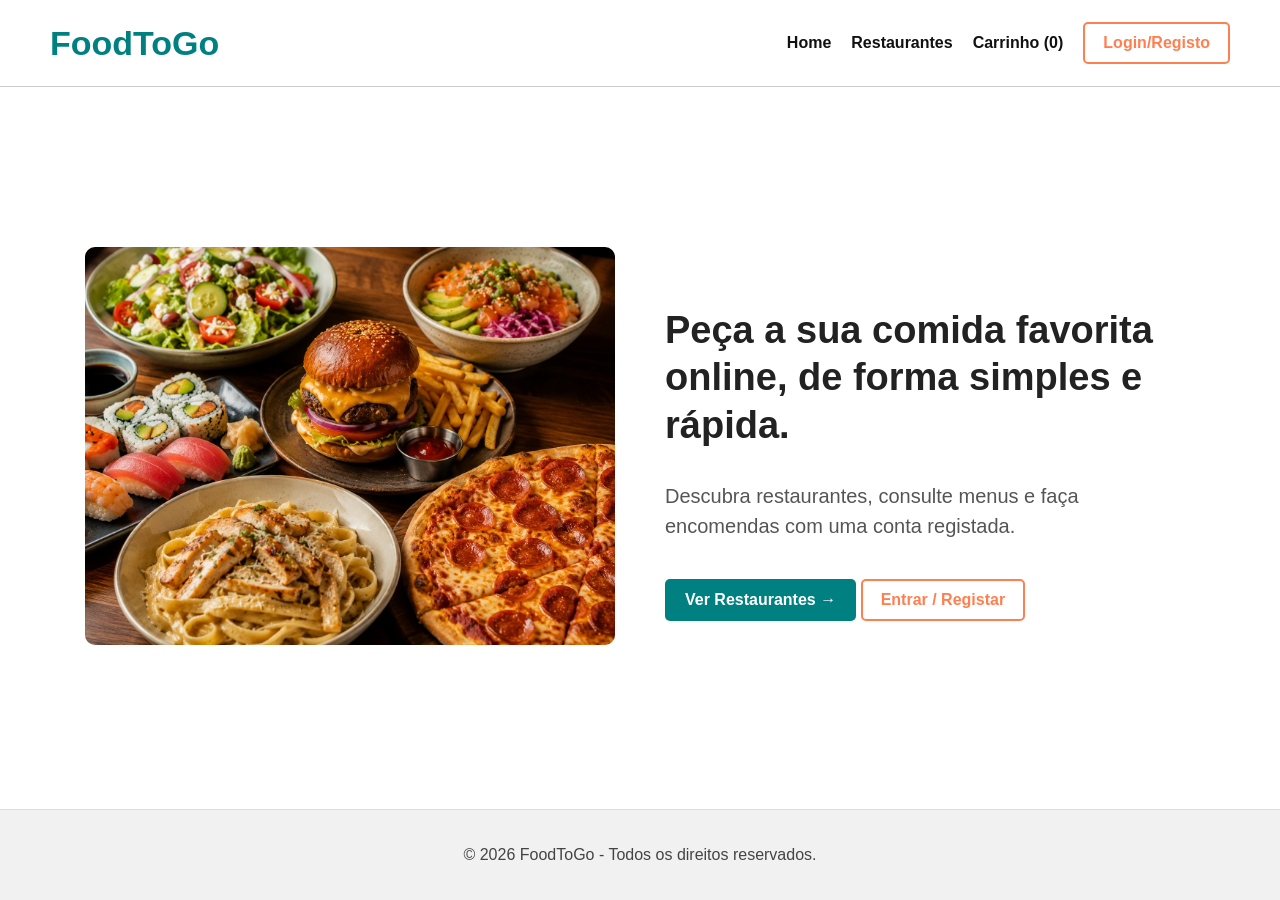
<file: index.html>
<!DOCTYPE html>
<html lang="pt-PT">
<head>
    <meta charset="UTF-8">
    <meta name="viewport" content="width=device-width, initial-scale=1.0">
    <title>FoodToGo</title>
    <link rel="stylesheet" href="styles/styles.css">
</head>
<body>
<header>
    <h1>FoodToGo</h1>
    <nav>
        <a href="index.html">Home</a>
        <a href="restaurantes.php">Restaurantes</a>
        <a href="carrinho.php">Carrinho (<span data-cart-count>0</span>)</a>
        <a href="login.html" class="nav-destaque">Login/Registo</a>
    </nav>
</header>
<main class="home-main">
    <div><img src="images/imagem.jpg" alt="Comida FoodToGo" onerror="this.style.display='none'"></div>
    <div>
        <h2>Peça a sua comida favorita online, de forma simples e rápida.</h2>
        <p>Descubra restaurantes, consulte menus e faça encomendas com uma conta registada.</p>
        <br>
        <a href="restaurantes.php" class="botao-verde">Ver Restaurantes &rarr;</a>
        <a href="login.html" class="botao-laranja">Entrar / Registar</a>
    </div>
</main>
<footer><p>© 2026 FoodToGo - Todos os direitos reservados.</p></footer>
<script src="scripts/app.js"></script>
</body>
</html>
</file>
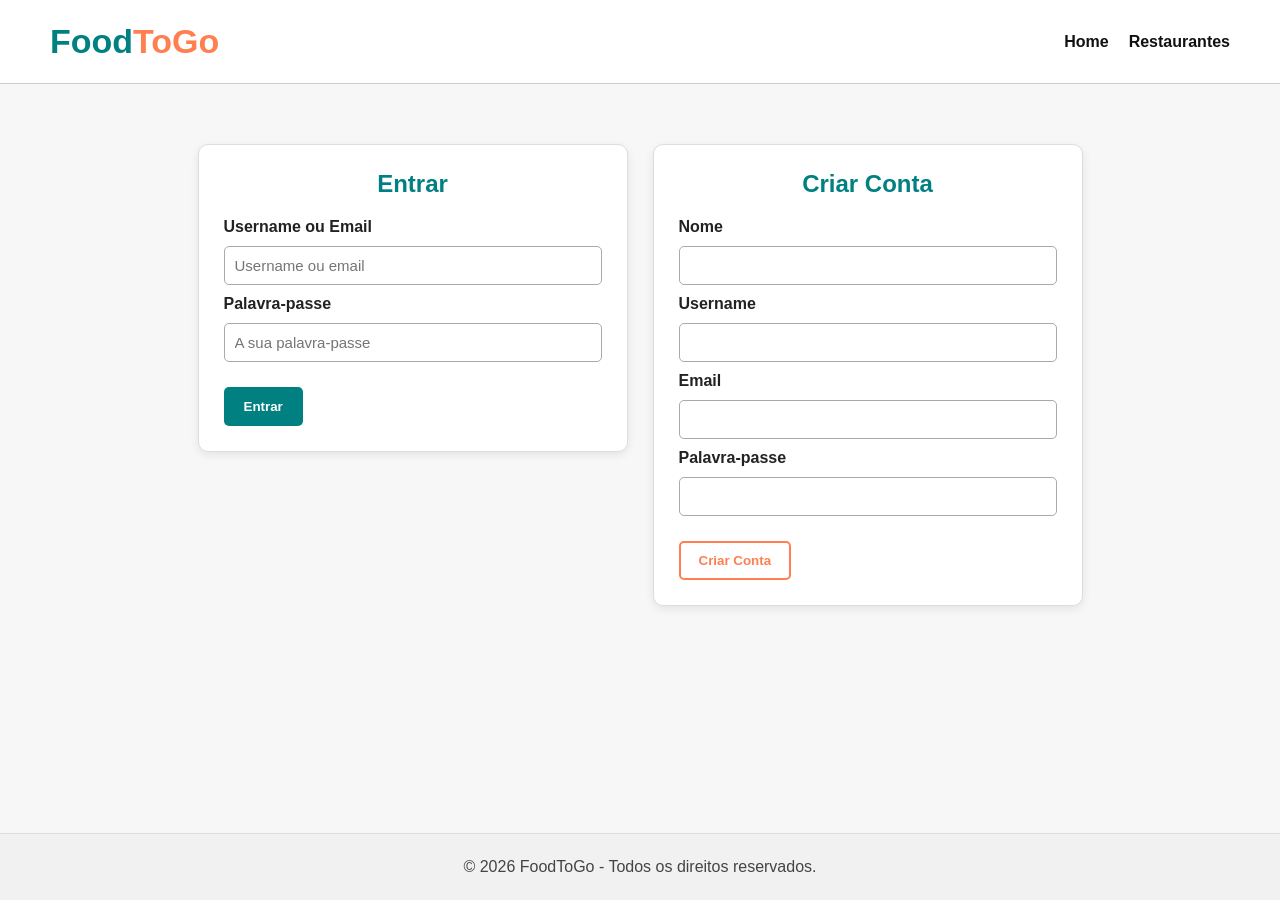
<file: login.html>
<!DOCTYPE html>
<html lang="pt">
<head>
    <meta charset="UTF-8">
    <meta name="viewport" content="width=device-width, initial-scale=1.0">
    <title>Login / Registo - FoodToGo</title>
    <link rel="stylesheet" href="styles/styles.css">
</head>

<body class="pagina-login">

<header>
    <a class="logo" href="index.php">Food<span>ToGo</span></a>
    <nav>
        <a href="index.php">Home</a>
        <a href="restaurantes.php">Restaurantes</a>
    </nav>
</header>

<section class="auth-section">

    <!-- LOGIN -->
    <div class="auth-box">
        <h2>Entrar</h2>

        <form id="form-login" action="scripts/login.php" method="POST">
            <label>Username ou Email</label>
            <input type="text" name="login" placeholder="Username ou email" required>

            <label>Palavra-passe</label>
            <input type="password" name="password" placeholder="A sua palavra-passe" required>

            <div class="auth-buttons">
                <button type="submit" class="btn-primary">Entrar</button>
            </div>
        </form>
    </div>

    <!-- REGISTO -->
    <div class="auth-box">
        <h2>Criar Conta</h2>

        <form action="scripts/novoregisto.php" method="POST">
            <label>Nome</label>
            <input type="text" name="nome" required>

            <label>Username</label>
            <input type="text" name="username" required>

            <label>Email</label>
            <input type="email" name="email" required>

            <label>Palavra-passe</label>
            <input type="password" name="password" required>

            <div class="auth-buttons">
                <button type="submit" class="btn-secondary">Criar Conta</button>
            </div>
        </form>
    </div>

</section>

<footer class="rodape-app">
    <button
        type="button"
        class="rodape-info-toggle"
        data-info-grupo
        data-tooltip="Clique para ver as informações do grupo"
        title="Clique para ver as informações do grupo"
        aria-expanded="false"
        aria-controls="info-projeto-grupo"
    >
        © 2026 FoodToGo - Todos os direitos reservados.
    </button>

    <div id="info-projeto-grupo" class="rodape-info" hidden>
        <strong>Sobre o projeto</strong>
        <p>FoodToGo é uma aplicação web de encomenda de alimentos que liga clientes e restaurantes numa plataforma simples e organizada.</p>
        <strong>Grupo</strong>
        <ul>
            <li>1231707 - Erick de Abreu Gomes</li>
            <li>1250756 - André Gonçalves Monteiro</li>
            <li>1251415 - Rodrigo Luís Nunes Alves Ribeiro</li>
        </ul>
    </div>
</footer>

<script src="scripts/app.js"></script>

</body>
</html>
</file>
<file: styles/styles.css>
/* =========================
   BASE
========================= */

* {
    box-sizing: border-box;
}

html {
    min-height: 100%;
}

body {
    font-family: Arial, Helvetica, sans-serif;
    margin: 0;
    min-height: 100vh;
    display: flex;
    flex-direction: column;
    background: #f7f7f7;
    color: #222;
}

main {
    flex: 1 0 auto;
}

footer {
    margin-top: auto;
    flex-shrink: 0;
    text-align: center;
    padding: 20px;
    background: #f1f1f1;
    border-top: 1px solid #ddd;
    color: #444;
}

.rodape-app {
    position: relative;
}

.rodape-info-toggle {
    position: relative;
    border: 0;
    background: transparent;
    color: inherit;
    font: inherit;
    cursor: pointer;
    padding: 4px 6px;
}

.rodape-info-toggle:hover,
.rodape-info-toggle:focus {
    color: teal;
    text-decoration: underline;
    outline: none;
}

.rodape-info-toggle::after {
    content: attr(data-tooltip);
    position: absolute;
    left: 50%;
    bottom: calc(100% + 10px);
    width: max-content;
    max-width: 260px;
    padding: 8px 10px;
    background: #222;
    color: #fff;
    border-radius: 6px;
    font-size: 13px;
    line-height: 1.3;
    text-align: center;
    white-space: normal;
    opacity: 0;
    pointer-events: none;
    transform: translateX(-50%) translateY(4px);
    transition: opacity 0.18s ease, transform 0.18s ease;
    z-index: 10;
}

.rodape-info-toggle::before {
    content: "";
    position: absolute;
    left: 50%;
    bottom: calc(100% + 4px);
    border: 6px solid transparent;
    border-top-color: #222;
    opacity: 0;
    pointer-events: none;
    transform: translateX(-50%) translateY(4px);
    transition: opacity 0.18s ease, transform 0.18s ease;
    z-index: 10;
}

.rodape-info-toggle:hover::after,
.rodape-info-toggle:focus::after,
.rodape-info-toggle:hover::before,
.rodape-info-toggle:focus::before {
    opacity: 1;
    transform: translateX(-50%) translateY(0);
}

.rodape-info {
    position: absolute;
    left: 50%;
    bottom: calc(100% + 12px);
    width: min(580px, calc(100vw - 32px));
    max-height: min(360px, calc(100vh - 160px));
    overflow: auto;
    margin: 0;
    padding: 14px 18px;
    background: #fff;
    border: 1px solid #d6d6d6;
    border-radius: 8px;
    box-shadow: 0 6px 18px rgba(0, 0, 0, 0.12);
    text-align: left;
    line-height: 1.5;
    transform: translateX(-50%);
    z-index: 30;
}

.rodape-info[hidden] {
    display: none;
}

.rodape-info strong {
    display: block;
    color: teal;
    margin-bottom: 4px;
}

.rodape-info p {
    margin: 0 0 10px;
}

.rodape-info ul {
    margin: 0;
    padding-left: 18px;
}


/* =========================
   HEADER / NAV
========================= */

header {
    display: flex;
    justify-content: space-between;
    align-items: center;
    padding: 22px 50px;
    background: #fff;
    border-bottom: 1px solid #ccc;
}

header h1,
.logo {
    margin: 0;
    color: teal;
    font-size: 34px;
    font-weight: bold;
}

.logo span {
    color: coral;
}

.logo a,
a.logo {
    color: teal;
    text-decoration: none;
}

.logo a:hover,
.logo a:focus,
a.logo:hover,
a.logo:focus {
    opacity: 0.85;
    outline: none;
}

nav {
    display: flex;
    align-items: center;
    gap: 20px;
    flex-wrap: wrap;
}

nav a {
    text-decoration: none;
    color: #111;
    font-weight: bold;
}

.nav-destaque {
    border: 2px solid coral;
    color: coral;
    padding: 10px 18px;
    border-radius: 5px;
}

.nav-destaque:hover,
.botao-laranja:hover,
.btn-secondary:hover {
    background: coral;
    color: #fff;
}

.nav-utilizador {
    font-weight: bold;
    color: teal;
}


/* =========================
   HOME
========================= */

.home-main {
    display: flex;
    align-items: center;
    padding: 70px 85px;
    background: #fff;
    gap: 50px;
}

.home-main div {
    flex: 1;
}

.home-main img {
    width: 100%;
    border-radius: 10px;
}

.home-main h2 {
    font-size: 38px;
    line-height: 1.25;
}

.home-main p {
    font-size: 20px;
    color: #555;
    line-height: 1.5;
}


/* =========================
   BOTÕES
========================= */

.botao-verde,
.btn-primary {
    display: inline-block;
    background: teal;
    color: #fff;
    padding: 12px 20px;
    border: none;
    border-radius: 5px;
    text-decoration: none;
    font-weight: bold;
    cursor: pointer;
}

.botao-verde:hover,
.btn-primary:hover {
    background: #006666;
}

.botao-laranja,
.btn-secondary {
    display: inline-block;
    border: 2px solid coral;
    color: coral;
    background: #fff;
    padding: 10px 18px;
    border-radius: 5px;
    text-decoration: none;
    font-weight: bold;
    cursor: pointer;
}

.btn-danger {
    display: inline-block;
    background: #b3261e;
    color: #fff;
    padding: 10px 16px;
    border: none;
    border-radius: 5px;
    text-decoration: none;
    font-weight: bold;
    cursor: pointer;
}

.btn-danger:hover {
    background: #8c1d18;
}


/* =========================
   LAYOUT DE PÁGINAS
========================= */

.pagina-restaurantes main,
.pagina-carrinho main,
.pagina-painel main {
    display: block;
    padding: 60px 85px;
    background: #fff;
}

.restaurantes-container,
.carrinho-container,
.painel-container {
    width: 100%;
}

.titulo-pagina {
    margin-bottom: 30px;
}

.titulo-pagina h2,
.restaurantes-container h2,
.carrinho-container h2,
.painel-container h2 {
    font-size: 34px;
    margin: 0 0 12px;
}

.titulo-pagina p {
    font-size: 18px;
    color: #555;
}


/* =========================
   LOGIN / REGISTO
========================= */

.auth-section {
    flex: 1 0 auto;
    min-height: 70vh;
    display: flex;
    justify-content: center;
    align-items: flex-start;
    gap: 25px;
    padding: 60px 20px;
    background: #f7f7f7;
}

.auth-box,
.card,
.area-menu,
.area-carrinho {
    background: #fff;
    border: 1px solid #ddd;
    border-radius: 10px;
    padding: 25px;
    box-shadow: 0 3px 10px rgba(0, 0, 0, .08);
}

.auth-box {
    width: 100%;
    max-width: 430px;
}

.auth-box h2 {
    color: teal;
    text-align: center;
    margin-top: 0;
}

.auth-box form,
.form-bloco {
    display: flex;
    flex-direction: column;
    gap: 10px;
}

.auth-box input,
.auth-box select,
input,
select,
textarea {
    padding: 10px;
    border: 1px solid #aaa;
    border-radius: 5px;
    font-size: 15px;
}

input.campo-invalido,
select.campo-invalido,
textarea.campo-invalido {
    border-color: #b3261e;
    background: #fff5f5;
    outline: 2px solid rgba(179, 38, 30, 0.12);
}

.mensagem-campo {
    display: block;
    min-height: 16px;
    color: #a32020;
    font-size: 12px;
    line-height: 1.3;
}

.mensagem-campo:empty {
    display: none;
}

.mensagem-campo-quantidade {
    margin-top: 6px;
    max-width: 150px;
}

label {
    font-weight: bold;
}

.auth-buttons {
    display: flex;
    gap: 12px;
    margin-top: 15px;
}


/* =========================
   MENSAGENS PHP
========================= */

.mensagem-ok {
    padding: 12px;
    border-radius: 5px;
    background: #d8f5df;
    color: #167a2f;
    margin-bottom: 18px;
}

.mensagem-erro {
    padding: 12px;
    border-radius: 5px;
    background: #ffdede;
    color: #a32020;
    margin-bottom: 18px;
}

.mensagem-info {
    padding: 12px;
    border-radius: 5px;
    background: #fff2d8;
    color: #8a5a00;
    margin-bottom: 18px;
}


/* =========================
   MENSAGENS JAVASCRIPT
========================= */

.mensagem-js {
    position: fixed;
    top: 20px;
    right: 20px;
    max-width: 380px;
    padding: 14px 18px;
    border-radius: 8px;
    font-weight: 600;
    z-index: 9999;
    box-shadow: 0 4px 18px rgba(0, 0, 0, 0.18);
    display: none;
}

.mensagem-js.sucesso {
    background: #d9f8e4;
    color: #0c7a32;
    border: 1px solid #a8e6bb;
}

.mensagem-js.erro {
    background: #ffd9d9;
    color: #a10000;
    border: 1px solid #f0aaaa;
}

.mensagem-js.info {
    background: #e0f0ff;
    color: #004f8f;
    border: 1px solid #a8d4ff;
}


/* =========================
   TABELAS
========================= */

.tabela-restaurantes,
.tabela-admin,
.tabela-carrinho {
    width: 100%;
    border-collapse: collapse;
    background: #fff;
    margin-bottom: 25px;
}

.tabela-restaurantes th,
.tabela-admin th,
.tabela-carrinho th {
    padding: 14px 12px;
    text-align: left;
    border-bottom: 2px solid #ddd;
}

.tabela-restaurantes td,
.tabela-admin td,
.tabela-carrinho td {
    padding: 14px 12px;
    border-bottom: 1px solid #eee;
    vertical-align: top;
}


/* =========================
   ESTADOS
========================= */

.estado {
    display: inline-block;
    padding: 6px 13px;
    border-radius: 20px;
    font-size: 13px;
    font-weight: bold;
}

.estado.aberto,
.disponivel {
    background: #d8f5df;
    color: #167a2f;
}

.estado.fechado,
.indisponivel {
    background: #ffdede;
    color: #a32020;
}

.estado-encomenda {
    background: #fff2d8;
    color: #9a5a00;
}

.estado.estado-recebida {
    background: #e0f0ff;
    color: #004f8f;
}

.estado.estado-preparacao {
    background: #fff2d8;
    color: #8a5a00;
}

.estado.estado-concluida {
    background: #d8f5df;
    color: #167a2f;
}

.estado.estado-cancelada {
    background: #ffdede;
    color: #a32020;
}

.estado.estado-desconhecido {
    background: #eeeeee;
    color: #555;
}

.estado.cliente {
    background: #e0f0ff;
    color: #004f8f;
}

.estado.restaurante {
    background: #d8f5df;
    color: #167a2f;
}

.estado.admin {
    background: #fff2d8;
    color: #8a5a00;
}


/* =========================
   RESTAURANTES / PRODUTOS
========================= */

.botao-menu {
    display: inline-block;
    border: 2px solid coral;
    color: coral;
    padding: 9px 14px;
    text-decoration: none;
    border-radius: 5px;
    font-weight: bold;
    cursor: pointer;
    background: #fff;
}

.botao-menu:hover {
    background: coral;
    color: #fff;
}

.lista-produtos {
    margin: 8px 0 0 0;
    padding-left: 18px;
}

.produto-linha {
    display: flex;
    justify-content: space-between;
    align-items: center;
    gap: 10px;
    border: 1px solid #eee;
    padding: 10px;
    border-radius: 6px;
    margin: 8px 0;
}


/* =========================
   CARRINHO
========================= */

.layout-carrinho {
    display: grid;
    grid-template-columns: 60% 40%;
    gap: 30px;
    align-items: start;
}

.area-carrinho {
    min-width: 320px;
}

.area-carrinho textarea,
.area-carrinho input {
    max-width: 100%;
}

.tabela-menu-carrinho {
    width: 100%;
    table-layout: fixed;
    border-collapse: collapse;
    margin-top: 8px;
}

.tabela-menu-carrinho .col-produto {
    width: 42%;
}

.tabela-menu-carrinho .col-preco {
    width: 18%;
}

.tabela-menu-carrinho .col-quantidade {
    width: 25%;
}

.tabela-menu-carrinho .col-subtotal {
    width: 15%;
}

.tabela-menu-carrinho th,
.tabela-menu-carrinho td {
    padding: 14px 18px;
    vertical-align: middle;
    border-bottom: 1px solid #eeeeee;
}

.tabela-menu-carrinho th {
    text-align: left;
}

.tabela-menu-carrinho th:nth-child(2),
.tabela-menu-carrinho th:nth-child(4),
.tabela-menu-carrinho td:nth-child(2),
.tabela-menu-carrinho td:nth-child(4) {
    text-align: right;
    white-space: nowrap;
}

.tabela-menu-carrinho th:nth-child(3),
.tabela-menu-carrinho td:nth-child(3) {
    text-align: center;
}

.tabela-menu-carrinho .quantidade-controlos {
    margin: 0 auto;
}

.tabela-menu-carrinho tbody tr:last-child td {
    border-bottom: 0;
}

.total {
    font-size: 20px;
    margin: 15px 0;
}

.nota-pagamento {
    margin: -6px 0 18px;
    font-size: 13px;
    color: #666;
}

.dados-entrega-grid {
    display: grid;
    grid-template-columns: 1fr 1fr;
    gap: 16px;
    align-items: end;
    margin: 12px 0 18px;
}

.campo-form {
    display: flex;
    flex-direction: column;
    gap: 6px;
    min-width: 0;
}

.campo-form label {
    font-weight: 700;
    font-size: 0.95rem;
}

.campo-form input {
    width: 100%;
    box-sizing: border-box;
}

.campo-observacoes {
    width: 100%;
    height: 92px;
    max-height: 92px;
    resize: none;
    box-sizing: border-box;
    overflow-y: auto;
}

.limite-observacoes {
    margin-top: 6px;
}

.quantidade-controlos {
    display: inline-grid;
    grid-template-columns: 40px 58px 40px;
    align-items: center;
    overflow: hidden;
    width: max-content;
    border: 1px solid #d7e3e3;
    border-radius: 999px;
    background: #fff;
    box-shadow: 0 4px 14px rgba(0, 0, 0, 0.08);
}

.btn-quantidade {
    width: 40px;
    height: 40px;
    border: 0;
    background: #f5fbfa;
    color: teal;
    cursor: pointer;
    font-size: 20px;
    font-weight: 800;
    line-height: 1;
    display: inline-flex;
    align-items: center;
    justify-content: center;
    transition: background 0.2s ease, color 0.2s ease;
}

.btn-quantidade:hover {
    background: teal;
    color: #fff;
}

.btn-quantidade:focus-visible,
.input-quantidade:focus-visible {
    outline: 3px solid rgba(255, 112, 67, 0.35);
    outline-offset: -3px;
}

.btn-quantidade-remover {
    border-right: 1px solid #d7e3e3;
}

.btn-quantidade-adicionar {
    border-left: 1px solid #d7e3e3;
}

.input-quantidade {
    width: 58px;
    height: 40px;
    border: 0;
    text-align: center;
    font-weight: 800;
    color: #222;
    background: #fff;
    padding: 0;
    appearance: textfield;
    -moz-appearance: textfield;
}

.input-quantidade::-webkit-outer-spin-button,
.input-quantidade::-webkit-inner-spin-button {
    margin: 0;
    appearance: none;
    -webkit-appearance: none;
}


/* =========================
   PAINÉIS
========================= */

.painel-grid {
    display: grid;
    grid-template-columns: repeat(3, 1fr);
    gap: 20px;
    margin-bottom: 30px;
}

.tabs {
    display: flex;
    gap: 10px;
    flex-wrap: wrap;
    margin-bottom: 20px;
}

.tab-btn {
    border: 2px solid teal;
    color: teal;
    background: white;
    padding: 10px 15px;
    border-radius: 5px;
    font-weight: bold;
    cursor: pointer;
}

.tab-btn.active {
    background: teal;
    color: white;
}

.tab-content {
    display: none;
}

.tab-content.active {
    display: block;
}

.form-inline {
    display: grid;
    grid-template-columns: repeat(4, 1fr) auto;
    gap: 10px;
    align-items: end;
    margin-bottom: 25px;
}

.form-admin {
    display: grid;
    gap: 10px;
    margin-bottom: 25px;
}

.checkbox-linha {
    display: flex;
    align-items: center;
    gap: 8px;
}

.acoes {
    display: flex;
    gap: 8px;
    flex-wrap: wrap;
}

.small {
    font-size: 13px;
    color: #666;
}

.social {
    text-align: center;
    margin-top: 15px;
}

.social span {
    margin: 0 10px;
    color: #555;
}


/* =========================
   RESPONSIVIDADE
========================= */

@media (max-width: 900px) {
    .dados-entrega-grid {
        grid-template-columns: 1fr;
    }

    .quantidade-controlos {
        justify-content: flex-start;
    }

    .area-carrinho {
        min-width: 0;
    }
}

@media (max-width: 768px) {
    header {
        flex-direction: column;
        align-items: flex-start;
        padding: 20px;
    }

    nav {
        margin-top: 15px;
        display: block;
    }

    nav a,
    .nav-utilizador {
        display: block;
        margin: 8px 0;
    }

    .home-main {
        flex-direction: column;
        padding: 30px 20px;
        text-align: center;
    }

    .home-main h2 {
        font-size: 28px;
    }

    .pagina-restaurantes main,
    .pagina-carrinho main,
    .pagina-painel main {
        padding: 30px 20px;
    }

    .auth-section {
        flex-direction: column;
    }

    .layout-carrinho,
    .painel-grid,
    .form-inline {
        grid-template-columns: 1fr;
    }

    .tabela-restaurantes,
    .tabela-restaurantes thead,
    .tabela-restaurantes tbody,
    .tabela-restaurantes th,
    .tabela-restaurantes td,
    .tabela-restaurantes tr,
    .tabela-admin,
    .tabela-admin thead,
    .tabela-admin tbody,
    .tabela-admin th,
    .tabela-admin td,
    .tabela-admin tr,
    .tabela-carrinho,
    .tabela-carrinho thead,
    .tabela-carrinho tbody,
    .tabela-carrinho th,
    .tabela-carrinho td,
    .tabela-carrinho tr {
        display: block;
        width: 100%;
    }

    .tabela-restaurantes thead,
    .tabela-admin thead,
    .tabela-carrinho thead {
        display: none;
    }

    .tabela-restaurantes tr,
    .tabela-admin tr,
    .tabela-carrinho tr {
        border: 1px solid #ddd;
        border-radius: 8px;
        margin-bottom: 15px;
        padding: 12px;
    }

    .tabela-restaurantes td,
    .tabela-admin td,
    .tabela-carrinho td {
        border: none;
        border-bottom: 1px solid #eee;
    }

    .auth-buttons {
        flex-direction: column;
    }

    .botao-verde,
    .botao-laranja,
    .botao-menu,
    .btn-primary,
    .btn-secondary,
    .btn-danger {
        width: 100%;
        text-align: center;
    }

    .mensagem-js {
        left: 20px;
        right: 20px;
        max-width: none;
    }
}
</file>
